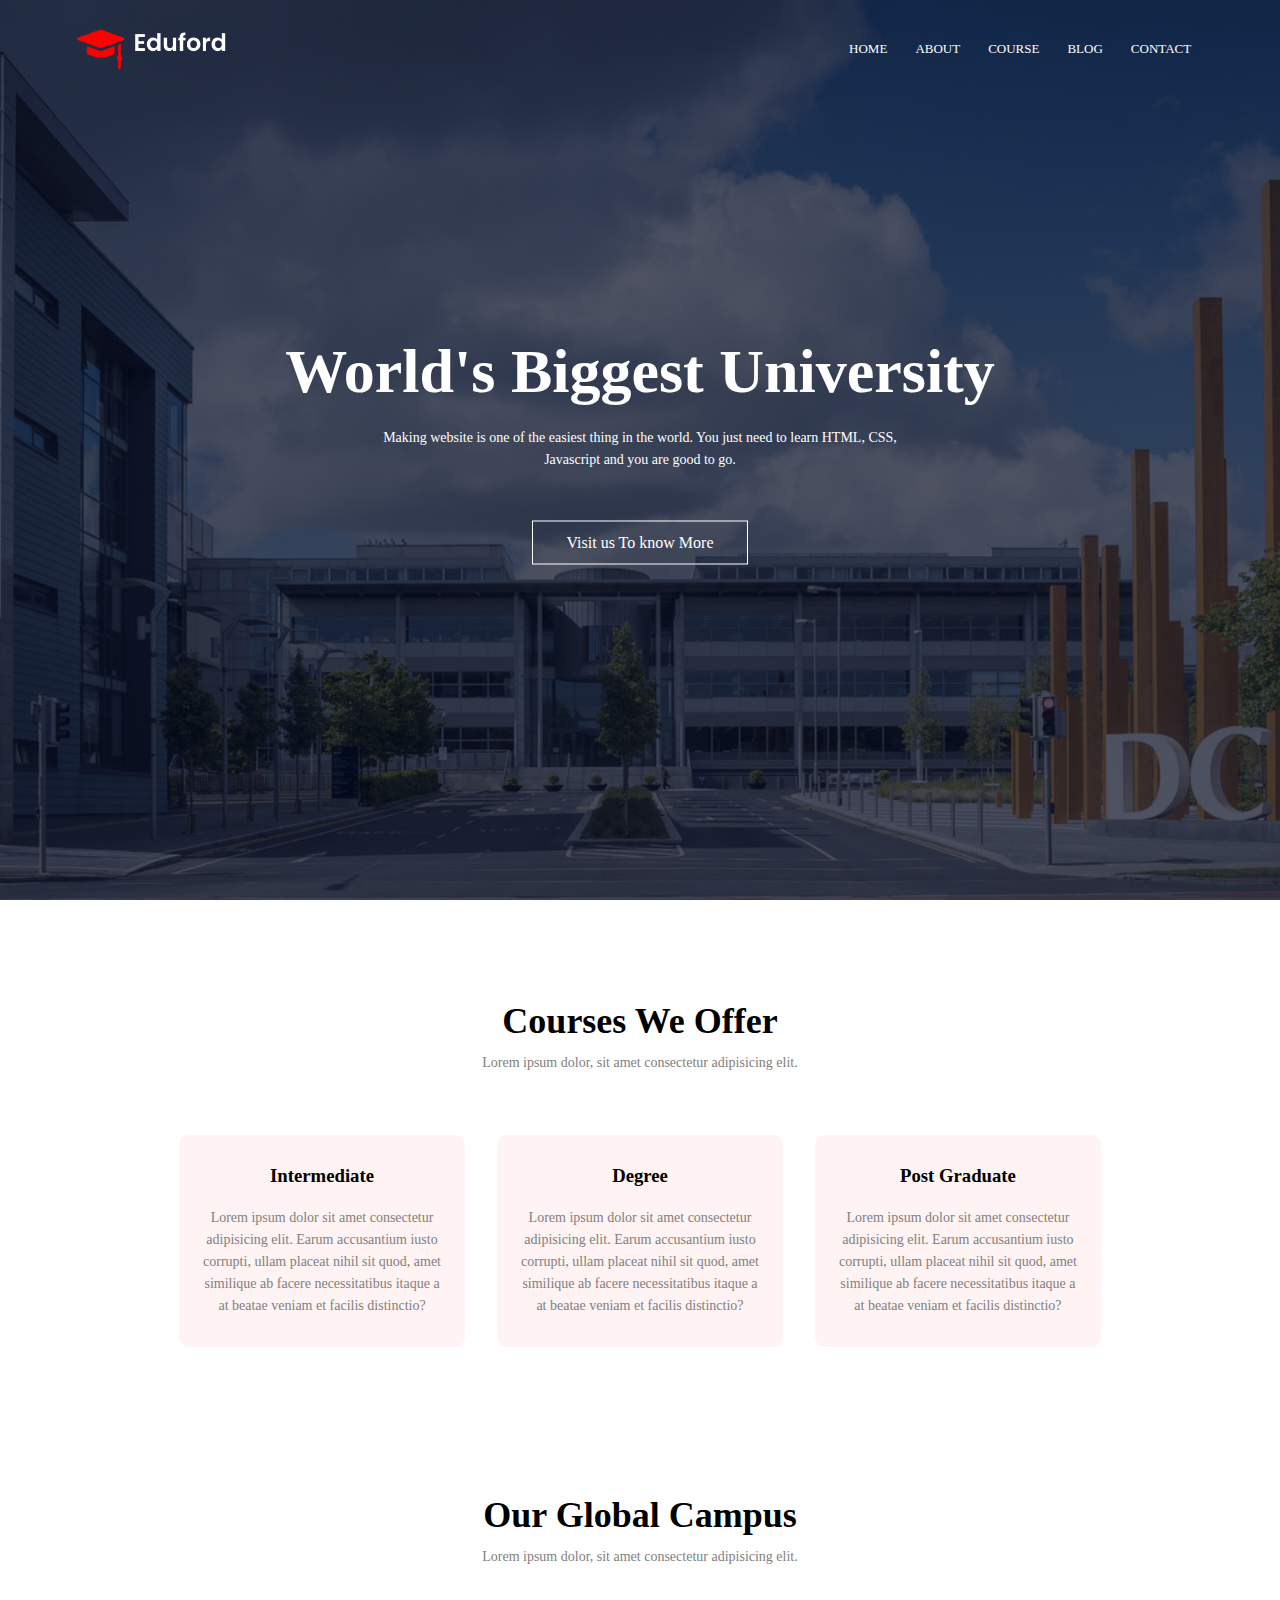
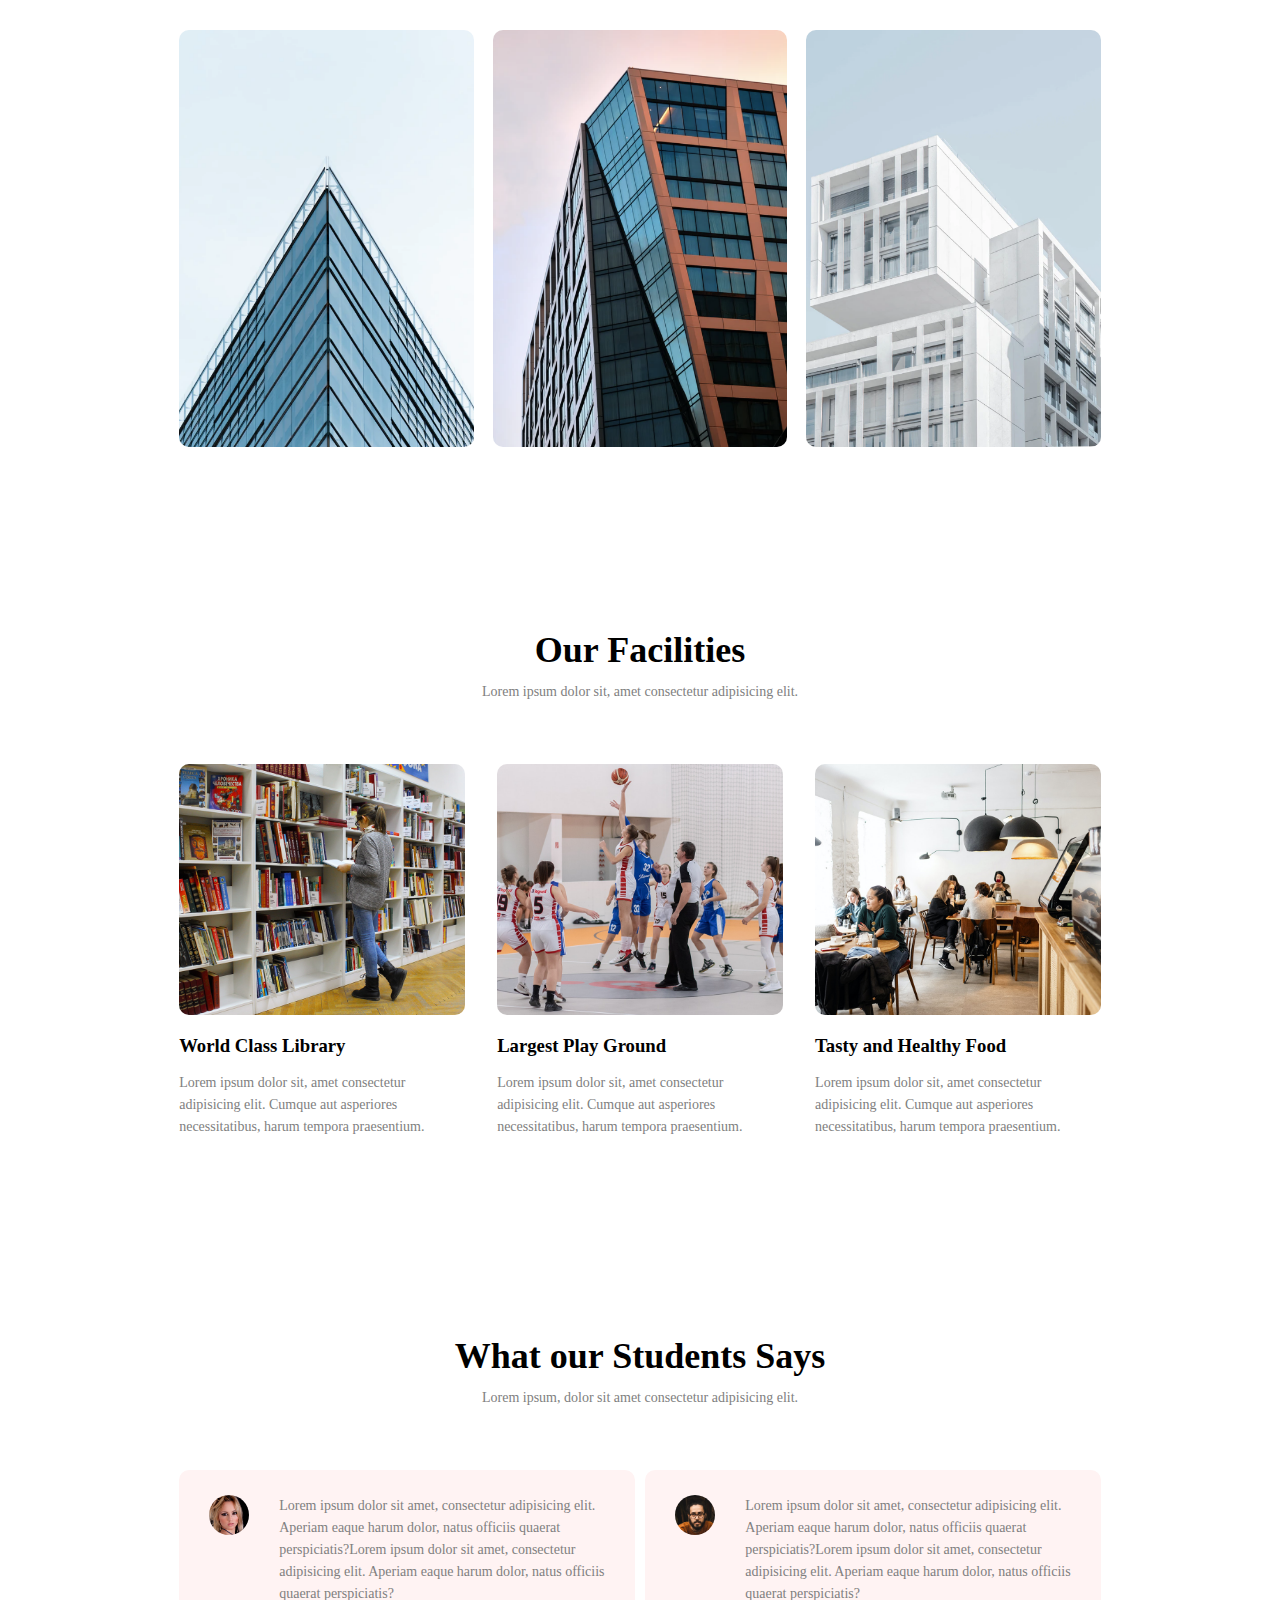
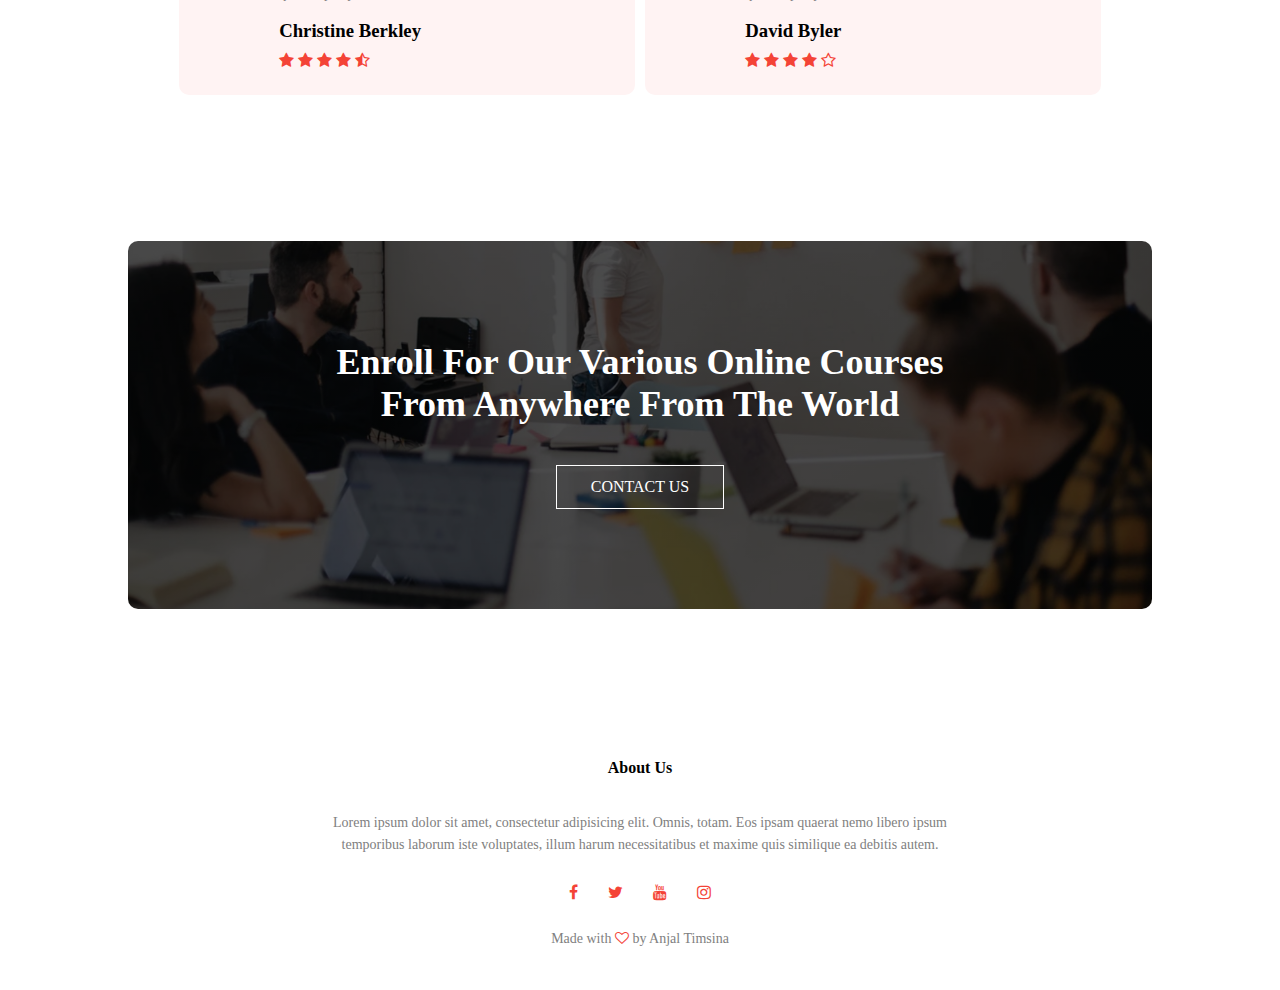
<file: index.html>
<!DOCTYPE html>
<html lang="en">
  <head>
    <meta charset="UTF-8" />
    <meta http-equiv="X-UA-Compatible" content="IE=edge" />
    <meta name="viewport" content="width=device-width, initial-scale=1.0" />
    <title>University Website Design</title>
    <link rel="shortcut icon" href="images/logo.png" type="image/x-icon">
    <link rel="stylesheet" href="style.css" />
    <link rel="stylesheet" href="https://stackpath.bootstrapcdn.com/font-awesome/4.7.0/css/font-awesome.min.css" />
  </head>
  <body>
    <section class="header">
      <nav>
        <a href="index.html"
          ><img src="images/logo.png" alt="University home page"
        /></a>
        <div class="nav-links" id="navlinks">
          <i class="fa fa-window-close" onclick="hidemenu()"></i>
          <ul>
            <li><a href="index.html">HOME</a></li>
            <li><a href="about.html">ABOUT</a></li>
            <li><a href="course.html">COURSE</a></li>
            <li><a href="blog.html">BLOG</a></li>
            <li><a href="contact.html">CONTACT</a></li>
          </ul>
        </div>
        <i class="fa fa-bars" onclick="showmenu()"></i>
      </nav>
      <div class="text-box">
        <h1>World's Biggest University</h1>
        <p>
          Making website is one of the easiest thing in the world. You just need
          to learn HTML, CSS,<br />
          Javascript and you are good to go.
        </p>
        <a href="" class="hero-btn">Visit us To know More</a>
      </div>
    </section>
    
    <!-------- COURSE ----------->

    <section class="course">
      <h1>Courses We Offer</h1>
      <p>Lorem ipsum dolor, sit amet consectetur adipisicing elit.</p>
      <div class="row">
        <div class="course-col">
          <h3>Intermediate</h3>
          <p>Lorem ipsum dolor sit amet consectetur adipisicing elit. Earum accusantium iusto corrupti, ullam placeat nihil sit quod, amet similique ab facere necessitatibus itaque a at beatae veniam et facilis distinctio?</p> 
        </div>
        <div class="course-col">
          <h3>Degree</h3>
          <p>Lorem ipsum dolor sit amet consectetur adipisicing elit. Earum accusantium iusto corrupti, ullam placeat nihil sit quod, amet similique ab facere necessitatibus itaque a at beatae veniam et facilis distinctio?</p> 
        </div>
        <div class="course-col">
          <h3>Post Graduate</h3>
          <p>Lorem ipsum dolor sit amet consectetur adipisicing elit. Earum accusantium iusto corrupti, ullam placeat nihil sit quod, amet similique ab facere necessitatibus itaque a at beatae veniam et facilis distinctio?</p> 
        </div>
      </div>
    </section>

    <!------ CAMPUS ----->
    <section class="campus">
      <h1>Our Global Campus</h1>
      <p>Lorem ipsum dolor, sit amet consectetur adipisicing elit.</p>
      <div class="row">
        <div class="campus-col">
            <img src="images/london.png" alt="london">
            <div class="layer">
              <h3>LONDON</h3>
            </div>
        </div>
        <div class="campus-col">
          <img src="images/newyork.png" alt="new york">
          <div class="layer">
            <h3>NEW YORK</h3>
          </div>
      </div>
      <div class="campus-col">
        <img src="images/washington.png" alt="washington">
        <div class="layer">
          <h3>WASHINGTON</h3>
        </div>
    </div>
      </div>

    </section>

    <!------------FACILITIES----------------->
    
    <section class="facilities">
      <h1>Our Facilities</h1>
      <p>Lorem ipsum dolor sit, amet consectetur adipisicing elit.</p>
      <div class="row">
        <div class="facilities-col">
          <img src="images/library.png">
          <h3>World Class Library</h3>
          <p>Lorem ipsum dolor sit, amet consectetur adipisicing elit. Cumque aut asperiores necessitatibus, harum tempora praesentium.</p>
        </div>
        <div class="facilities-col">
          <img src="images/basketball.png">
          <h3>Largest Play Ground</h3>
          <p>Lorem ipsum dolor sit, amet consectetur adipisicing elit. Cumque aut asperiores necessitatibus, harum tempora praesentium.</p>
        </div>
        <div class="facilities-col">
          <img src="images/cafeteria.png">
          <h3>Tasty and Healthy Food</h3>
          <p>Lorem ipsum dolor sit, amet consectetur adipisicing elit. Cumque aut asperiores necessitatibus, harum tempora praesentium.</p>
        </div>
      </div>
    </section>
    
    <!------------  TESTIMONIALS  ------------>

    <section class="testimonials">
      <h1>What our Students Says</h1>
      <p>Lorem ipsum, dolor sit amet consectetur adipisicing elit.</p>
      <div class="row">
        <div class="testimonials-col">
          <img src="images/user1.jpg" alt="">
          <div>
            <p>Lorem ipsum dolor sit amet, consectetur adipisicing elit. Aperiam eaque harum dolor, natus officiis quaerat perspiciatis?Lorem ipsum dolor sit amet, consectetur adipisicing elit. Aperiam eaque harum dolor, natus officiis quaerat perspiciatis?</p>
            <h3>Christine Berkley</h3>
            <i class="fa fa-star"></i>
            <i class="fa fa-star"></i>
            <i class="fa fa-star"></i>
            <i class="fa fa-star"></i>
            <i class="fa fa-star-half-o"></i>
          </div>
        </div>
        <div class="testimonials-col">
          <img src="images/user2.jpg" alt="">
          <div>
            <p>Lorem ipsum dolor sit amet, consectetur adipisicing elit. Aperiam eaque harum dolor, natus officiis quaerat perspiciatis?Lorem ipsum dolor sit amet, consectetur adipisicing elit. Aperiam eaque harum dolor, natus officiis quaerat perspiciatis?</p>
            <h3>David Byler</h3>
            <i class="fa fa-star"></i>
            <i class="fa fa-star"></i>
            <i class="fa fa-star"></i>
            <i class="fa fa-star"></i>
            <i class="fa fa-star-o"></i>
          </div>
        </div>
      </div>
    </section>

    <!---------  CALL TO ACTION ------------>

    <section class="cta">
      <h1>Enroll For Our Various Online Courses<br>From Anywhere From The World</h1>
      <a href="" class="hero-btn">CONTACT US</a>
    </section>

     <!--------- FOOTER  ------------>
     
     <section class="footer">
       <h4>About Us</h4>
       <p>Lorem ipsum dolor sit amet, consectetur adipisicing elit. Omnis, totam. Eos ipsam quaerat nemo libero ipsum<br> temporibus laborum iste voluptates, illum harum necessitatibus et maxime quis similique ea debitis autem.</p>
       <div class="icons">
        <i class="fa fa-facebook"></i>
        <i class="fa fa-twitter"></i>
        <i class="fa fa-youtube"></i>
        <i class="fa fa-instagram"></i>
       </div>
       <p>Made with <i class="fa fa-heart-o"></i> by Anjal Timsina </p>

     </section>
    
    <!--------JAVASCRIPT FOR TOGGLE MENU-------->
    <script>
      var navlinks = document.getElementById("navlinks");
      function showmenu() {
        navlinks.style.right = "0";
      }
      function hidemenu() {
        navlinks.style.right = "-200px";
      }
    </script>
  </body>
</html>
</file>
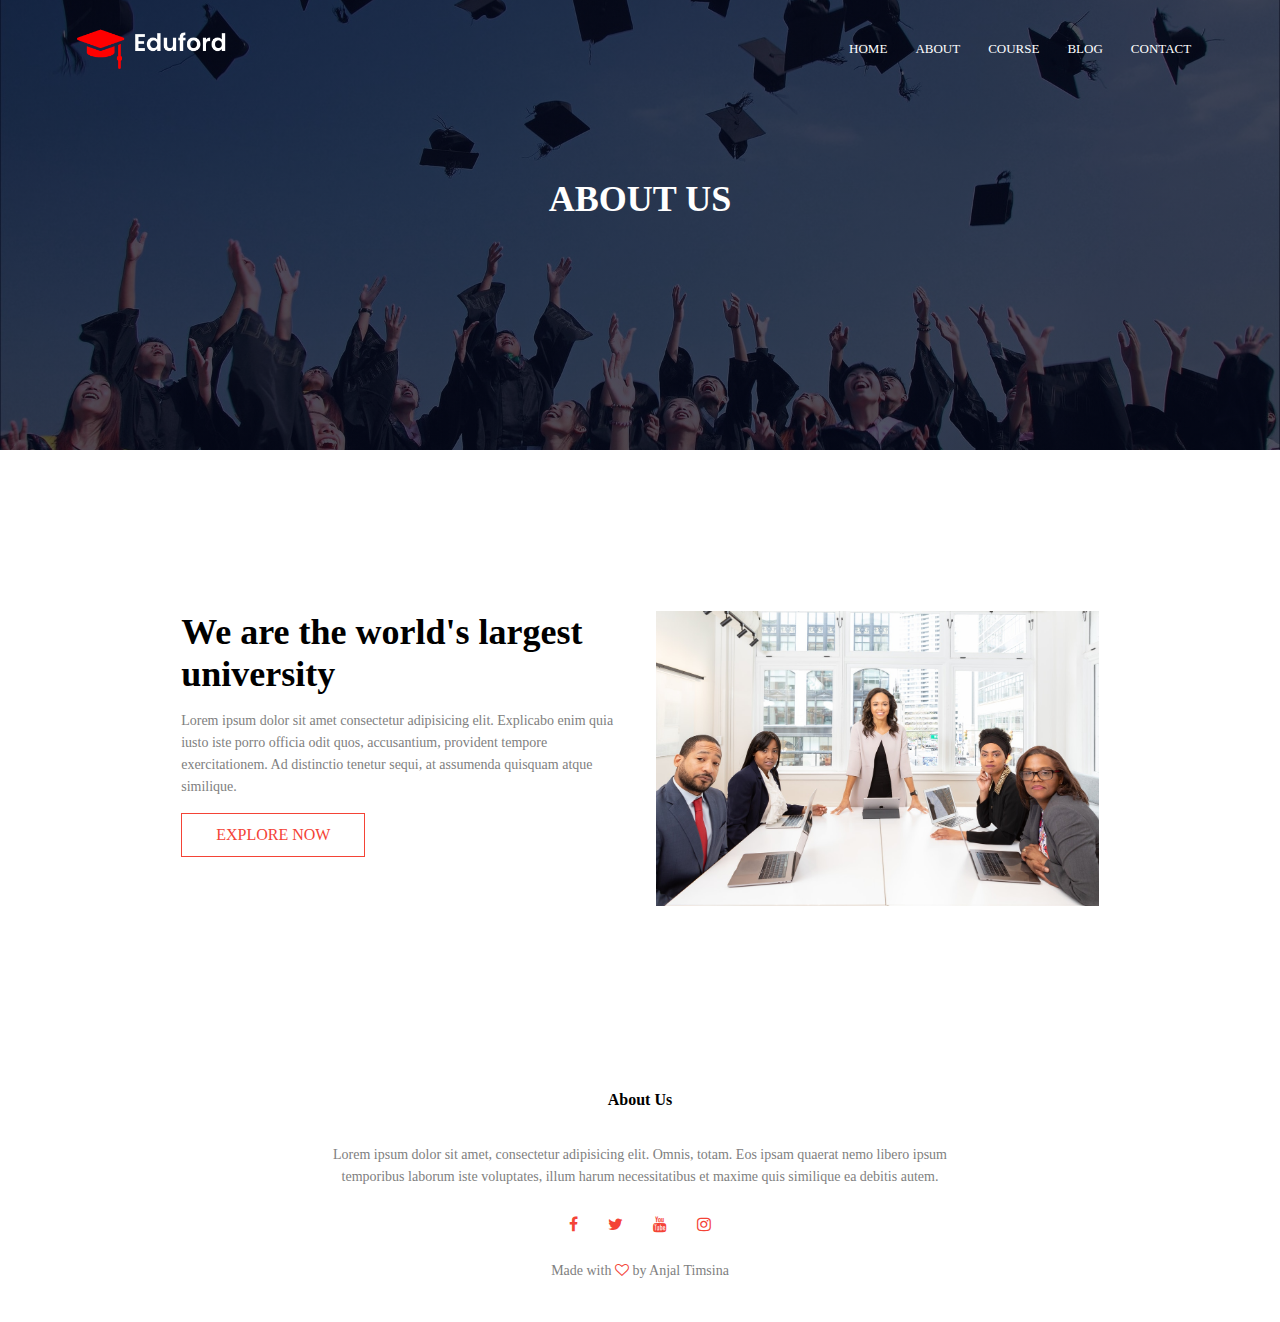
<file: about.html>
<!DOCTYPE html>
<html lang="en">
<head>
    <meta charset="UTF-8">
    <meta http-equiv="X-UA-Compatible" content="IE=edge">
    <meta name="viewport" content="width=device-width, initial-scale=1.0">
    <title>About Us</title>
    <link rel="shortcut icon" href="images/logo.png" type="image/x-icon">
    <link rel="stylesheet" href="style.css" />
    <link rel="stylesheet" href="https://stackpath.bootstrapcdn.com/font-awesome/4.7.0/css/font-awesome.min.css" />
</head>
<body>
    <section class="sub-header">
        <nav>
          <a href="index.html"
            ><img src="images/logo.png" alt="University home page"/></a>
          <div class="nav-links" id="navlinks">
            <i class="fa fa-window-close" onclick="hidemenu()"></i>
            <ul>
                <li><a href="index.html">HOME</a></li>
                <li><a href="about.html">ABOUT</a></li>
                <li><a href="course.html">COURSE</a></li>
                <li><a href="blog.html">BLOG</a></li>
                <li><a href="contact.html">CONTACT</a></li>
            </ul>
          </div>
          <i class="fa fa-bars" onclick="showmenu()"></i>
        </nav>
        <h1>ABOUT US</h1>
      </section>

    <!--------------ABOUT US CONTENT------------>

    <section class="about-us">
        <div class="row">
            <div class="about-col">
                <h1>We are the world's largest university</h1>
                <p>Lorem ipsum dolor sit amet consectetur adipisicing elit. Explicabo enim quia iusto iste porro officia odit quos, accusantium, provident tempore exercitationem. Ad distinctio tenetur sequi, at assumenda quisquam atque similique.</p>
                <a href="" class="hero-btn red-btn">EXPLORE NOW</a>
            </div>
            <div class="about-col">
                <img src="images/about.jpg" alt="">
            </div>
        </div>
    </section>

    <!------------- FOOTER ------------>

    <section class="footer">
        <h4>About Us</h4>
        <p>Lorem ipsum dolor sit amet, consectetur adipisicing elit. Omnis, totam. Eos ipsam quaerat nemo libero ipsum<br> temporibus laborum iste voluptates, illum harum necessitatibus et maxime quis similique ea debitis autem.</p>
        <div class="icons">
         <i class="fa fa-facebook"></i>
         <i class="fa fa-twitter"></i>
         <i class="fa fa-youtube"></i>
         <i class="fa fa-instagram"></i>
        </div>
        <p>Made with <i class="fa fa-heart-o"></i> by Anjal Timsina </p>
 
      </section>

      <!--------JAVASCRIPT FOR TOGGLE MENU-------->
    <script>
        var navlinks = document.getElementById("navlinks");
        function showmenu() {
          navlinks.style.right = "0";
        }
        function hidemenu() {
          navlinks.style.right = "-200px";
        }
      </script>
    
</body>
</html>
</file>
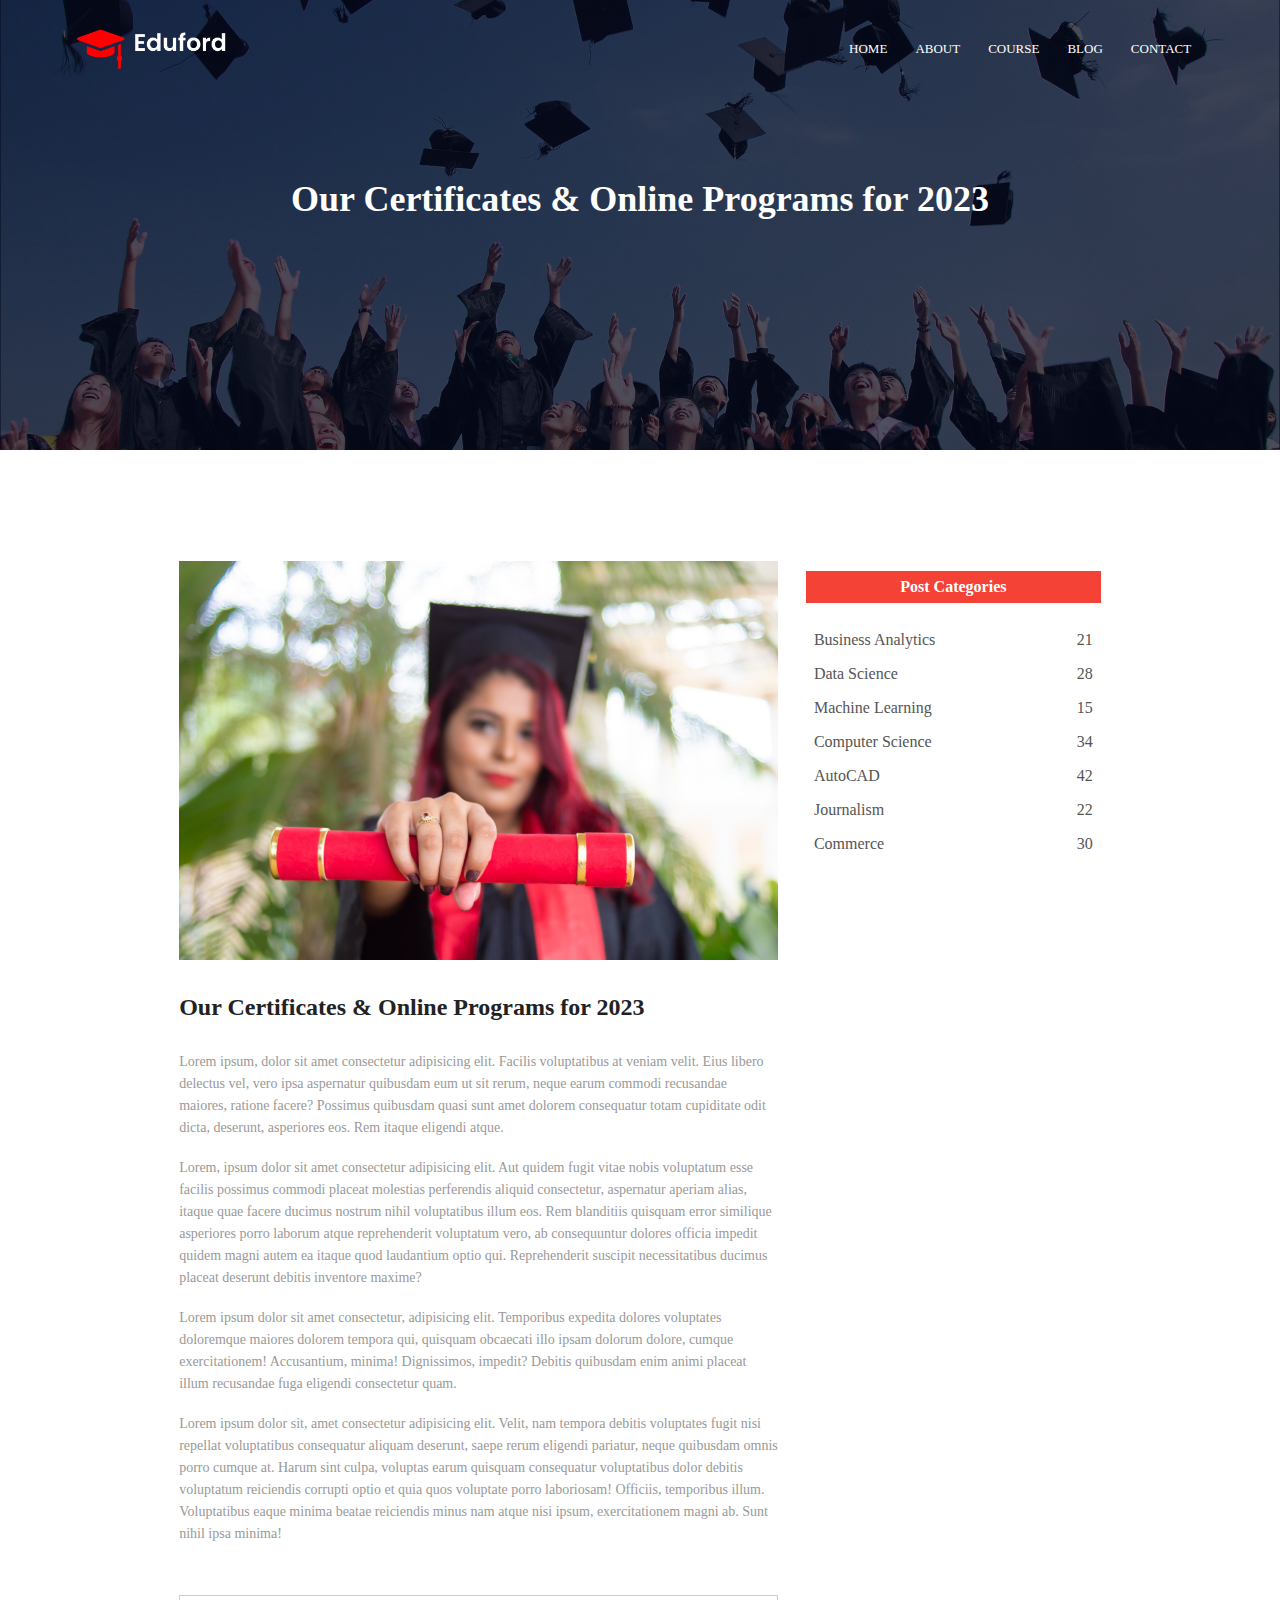
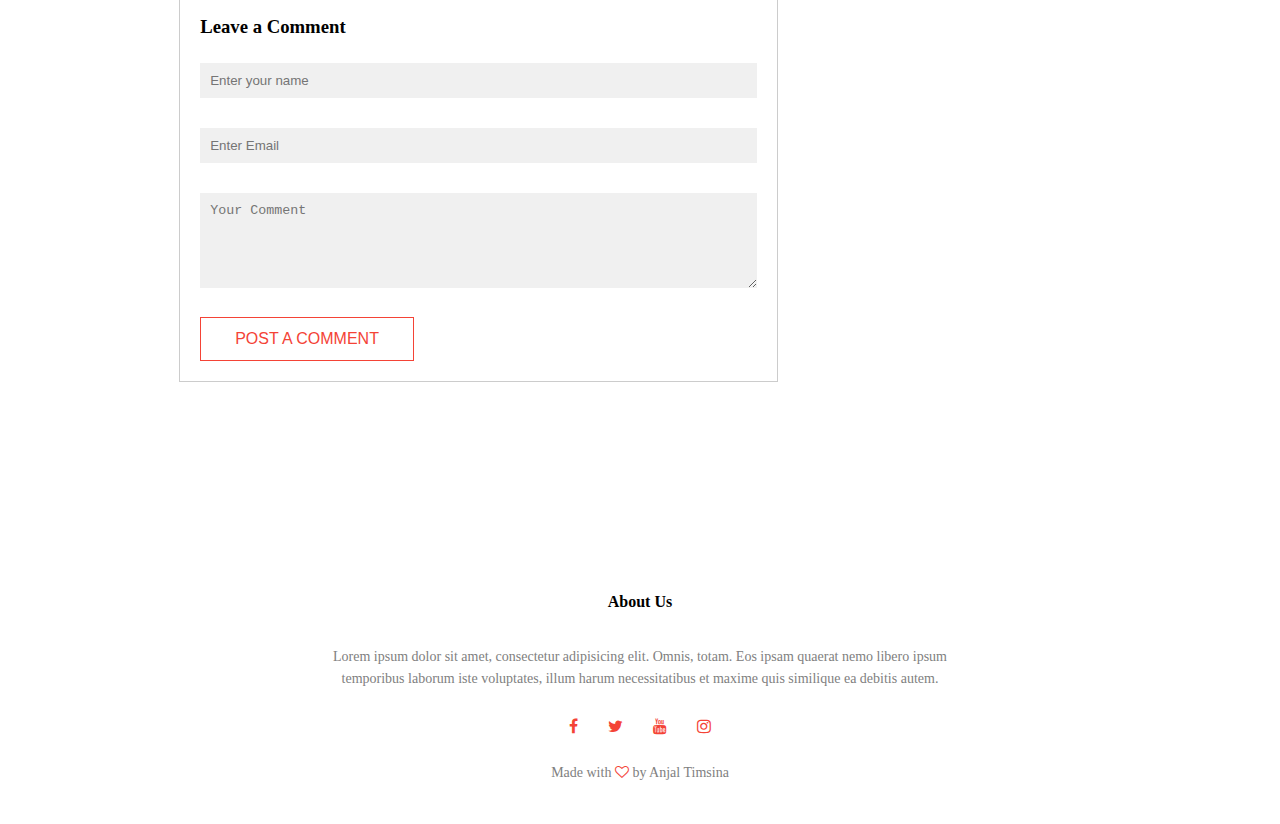
<file: blog.html>
<!DOCTYPE html>
<html lang="en">
<head>
    <meta charset="UTF-8">
    <meta http-equiv="X-UA-Compatible" content="IE=edge">
    <meta name="viewport" content="width=device-width, initial-scale=1.0">
    <title>Blog</title>
    <link rel="shortcut icon" href="images/logo.png" type="image/x-icon">
    <link rel="stylesheet" href="style.css" />
    <link rel="stylesheet" href="https://stackpath.bootstrapcdn.com/font-awesome/4.7.0/css/font-awesome.min.css" />
</head>
<body>
    <section class="sub-header">
        <nav>
          <a href="index.html"
            ><img src="images/logo.png" alt="University home page"
          /></a>
          <div class="nav-links" id="navlinks">
            <i class="fa fa-window-close" onclick="hidemenu()"></i>
            <ul>
              <li><a href="index.html">HOME</a></li>
              <li><a href="about.html">ABOUT</a></li>
              <li><a href="course.html">COURSE</a></li>
              <li><a href="blog.html">BLOG</a></li>
              <li><a href="contact.html">CONTACT</a></li>
            </ul>
          </div>
          <i class="fa fa-bars" onclick="showmenu()"></i>
        </nav>
        <h1>Our Certificates & Online Programs for 2023</h1>
    </section>

    <!---------BLOG PAGE CONTENT------------->

    <section class="blog-content">
        <div class="row">
            <div class="blog-left"><img src="images/certificate.jpg" alt="">
                <h2>Our Certificates & Online Programs for 2023</h2>
                <p>Lorem ipsum, dolor sit amet consectetur adipisicing elit. Facilis voluptatibus at veniam velit. Eius libero delectus vel, vero ipsa aspernatur quibusdam eum ut sit rerum, neque earum commodi recusandae maiores, ratione facere? Possimus quibusdam quasi sunt amet dolorem consequatur totam cupiditate odit dicta, deserunt, asperiores eos. Rem itaque eligendi atque.</p>
                <br>
                <p>Lorem, ipsum dolor sit amet consectetur adipisicing elit. Aut quidem fugit vitae nobis voluptatum esse facilis possimus commodi placeat molestias perferendis aliquid consectetur, aspernatur aperiam alias, itaque quae facere ducimus nostrum nihil voluptatibus illum eos. Rem blanditiis quisquam error similique asperiores porro laborum atque reprehenderit voluptatum vero, ab consequuntur dolores officia impedit quidem magni autem ea itaque quod laudantium optio qui. Reprehenderit suscipit necessitatibus ducimus placeat deserunt debitis inventore maxime?</p>
                <br>
                <p>Lorem ipsum dolor sit amet consectetur, adipisicing elit. Temporibus expedita dolores voluptates doloremque maiores dolorem tempora qui, quisquam obcaecati illo ipsam dolorum dolore, cumque exercitationem! Accusantium, minima! Dignissimos, impedit? Debitis quibusdam enim animi placeat illum recusandae fuga eligendi consectetur quam.</p>
                <br>
                <p>Lorem ipsum dolor sit, amet consectetur adipisicing elit. Velit, nam tempora debitis voluptates fugit nisi repellat voluptatibus consequatur aliquam deserunt, saepe rerum eligendi pariatur, neque quibusdam omnis porro cumque at. Harum sint culpa, voluptas earum quisquam consequatur voluptatibus dolor debitis voluptatum reiciendis corrupti optio et quia quos voluptate porro laboriosam! Officiis, temporibus illum. Voluptatibus eaque minima beatae reiciendis minus nam atque nisi ipsum, exercitationem magni ab. Sunt nihil ipsa minima!</p>
                
                <div class="comment-box">
                    <h3>Leave a Comment</h3>
                    <form class="comment-form">
                        <input type="text" placeholder="Enter your name">
                        <input type="email" placeholder="Enter Email">
                        <textarea rows="5" placeholder="Your Comment"></textarea>
                        <button type="submit" class="hero-btn red-btn">POST A COMMENT</button>
                    </form>
                </div>
            </div>
            <div class="blog-right">
                <h3>Post Categories</h3>
                <div>
                    <span>Business Analytics</span>
                    <span>21</span>
                </div>
                <div>
                    <span>Data Science</span>
                    <span>28</span>
                </div>
                <div>
                    <span>Machine Learning</span>
                    <span>15</span>
                </div>
                <div>
                    <span>Computer Science</span>
                    <span>34</span>
                </div>
                <div>
                    <span>AutoCAD</span>
                    <span>42</span>
                </div>
                <div>
                    <span>Journalism</span>
                    <span>22</span>
                </div>
                <div>
                    <span>Commerce</span>
                    <span>30</span>
                </div>
            </div>
            </div>
        </div>
    </section>
    <!------------- FOOTER ------------>

    <section class="footer">
        <h4>About Us</h4>
        <p>Lorem ipsum dolor sit amet, consectetur adipisicing elit. Omnis, totam. Eos ipsam quaerat nemo libero ipsum<br> temporibus laborum iste voluptates, illum harum necessitatibus et maxime quis similique ea debitis autem.</p>
        <div class="icons">
         <i class="fa fa-facebook"></i>
         <i class="fa fa-twitter"></i>
         <i class="fa fa-youtube"></i>
         <i class="fa fa-instagram"></i>
        </div>
        <p>Made with <i class="fa fa-heart-o"></i> by Anjal Timsina </p>
 
      </section>

      <!--------JAVASCRIPT FOR TOGGLE MENU-------->
    <script>
        var navlinks = document.getElementById("navlinks");
        function showmenu() {
          navlinks.style.right = "0";
        }
        function hidemenu() {
          navlinks.style.right = "-200px";
        }
      </script>
    
</body>
</html>
</file>
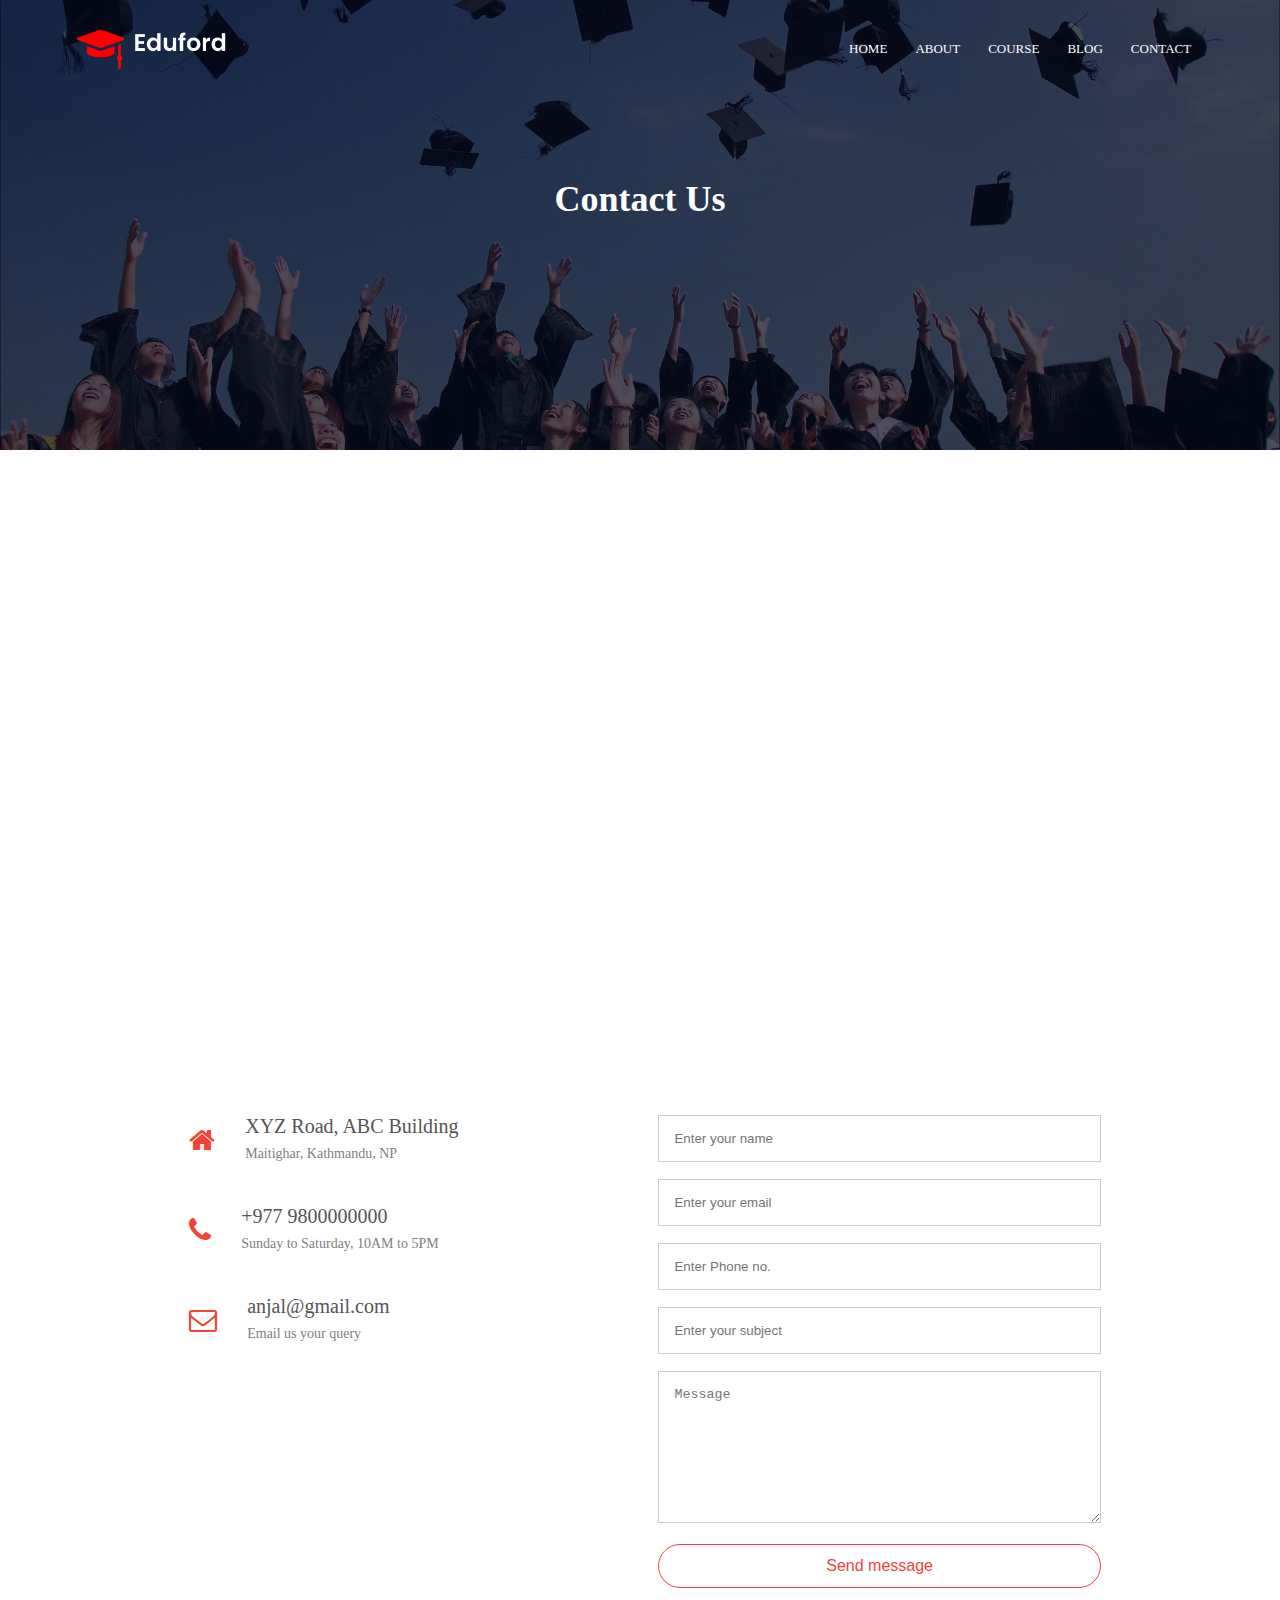
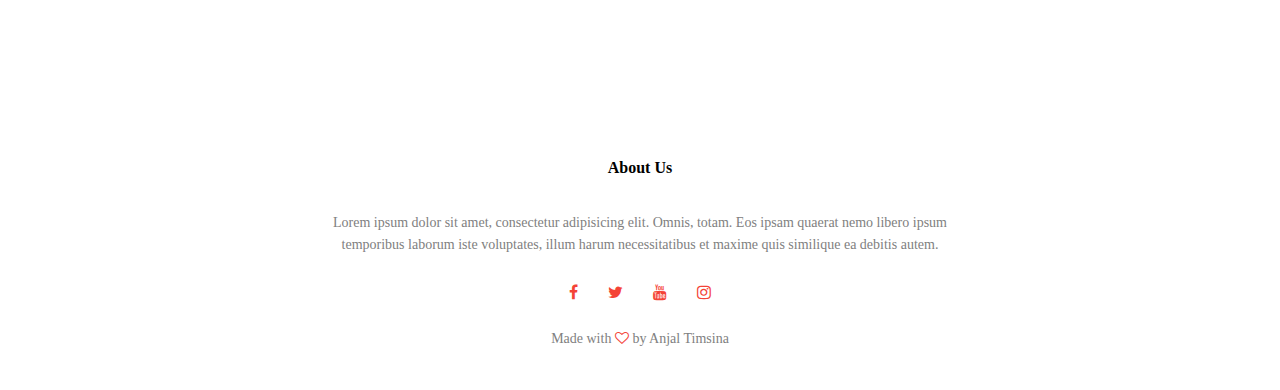
<file: contact.html>
<!DOCTYPE html>
<html lang="en">
<head>
    <meta charset="UTF-8">
    <meta http-equiv="X-UA-Compatible" content="IE=edge">
    <meta name="viewport" content="width=device-width, initial-scale=1.0">
    <title>Contact</title>
    <link rel="shortcut icon" href="images/logo.png" type="image/x-icon">
    <link rel="stylesheet" href="style.css" />
    <link rel="stylesheet" href="https://stackpath.bootstrapcdn.com/font-awesome/4.7.0/css/font-awesome.min.css" />
</head>
<body>
    <section class="sub-header">
        <nav>
          <a href="index.html"
            ><img src="images/logo.png" alt="University home page"
          /></a>
          <div class="nav-links" id="navlinks">
            <i class="fa fa-window-close" onclick="hidemenu()"></i>
            <ul>
              <li><a href="index.html">HOME</a></li>
              <li><a href="about.html">ABOUT</a></li>
              <li><a href="course.html">COURSE</a></li>
              <li><a href="blog.html">BLOG</a></li>
              <li><a href="contact.html">CONTACT</a></li>
            </ul>
          </div>
          <i class="fa fa-bars" onclick="showmenu()"></i>
        </nav>
        <h1>Contact Us</h1>
        </section> 
        
        <!---------------CONTACT US ----------------->

        <section class="location">
            <iframe src="https://www.google.com/maps/embed?pb=!1m18!1m12!1m3!1d30405.939900753085!2d85.36904573867358!3d27.668433226634313!2m3!1f0!2f0!3f0!3m2!1i1024!2i768!4f13.1!3m3!1m2!1s0x39eb19b1ce7d8c61%3A0x58bb28c5ee006d86!2sMaitighar%2C%20Kathmandu%2044600!5e0!3m2!1sen!2snp!4v1652184125231!5m2!1sen!2snp" width="600" height="450" style="border:0;" allowfullscreen="" loading="lazy" referrerpolicy="no-referrer-when-downgrade"></iframe>
        </section>
        <section class="contact-us">
            <div class="row">
                <div class="contact-col">
                    <div>
                        <i class="fa fa-home"></i>
                        <span>
                            <h5>XYZ Road, ABC Building</h5>
                            <p>Maitighar, Kathmandu, NP</p>
                        </span>
                    </div>
                    <div>
                        <i class="fa fa-phone"></i>
                        <span>
                            <h5>+977 9800000000</h5>
                            <p>Sunday to Saturday, 10AM to 5PM</p>
                        </span>
                    </div>
                    <div>
                        <i class="fa fa-envelope-o"></i>
                        <span>
                            <h5>anjal@gmail.com</h5>
                            <p>Email us your query</p>
                        </span>
                    </div>
                </div>

                <!-------- CONTACT FORM ---------------->

                <div class="contact-col">
                    <form action="https://formspree.io/f/xwkyalwn" method="POST" id="my-form">
                        <input type="text" name="Name: " placeholder="Enter your name" required>
                        <input type="email" name="Email: " placeholder="Enter your email" required>
                        <input type="Number" name="Phone Number: " placeholder="Enter Phone no." required>
                        <input type="text" name="Subject: " placeholder="Enter your subject" required>
                        <textarea rows="8" name="Message: " placeholder="Message" required></textarea>
                        <button type="submit" class="hero-btn red-btn">Send message</button>
                    </form>
                    <div id="status"></div>

                </div>
                
        </section>
    
    <!------------- FOOTER ------------>

    <section class="footer">
        <h4>About Us</h4>
        <p>Lorem ipsum dolor sit amet, consectetur adipisicing elit. Omnis, totam. Eos ipsam quaerat nemo libero ipsum<br> temporibus laborum iste voluptates, illum harum necessitatibus et maxime quis similique ea debitis autem.</p>
        <div class="icons"> 
         <i class="fa fa-facebook"></i>
         <i class="fa fa-twitter"></i>
         <i class="fa fa-youtube"></i>
         <i class="fa fa-instagram"></i>
        </div>
        <p>Made with <i class="fa fa-heart-o"></i> by Anjal Timsina </p>
      </section>

      <!--------JAVASCRIPT FOR TOGGLE MENU-------->
    <script>
        var navlinks = document.getElementById("navlinks");
        function showmenu() {
          navlinks.style.right = "0";
        }
        function hidemenu() {
          navlinks.style.right = "-200px";
        }
      </script>
    <script src="main.js"></script>
</body>
</html>
</file>
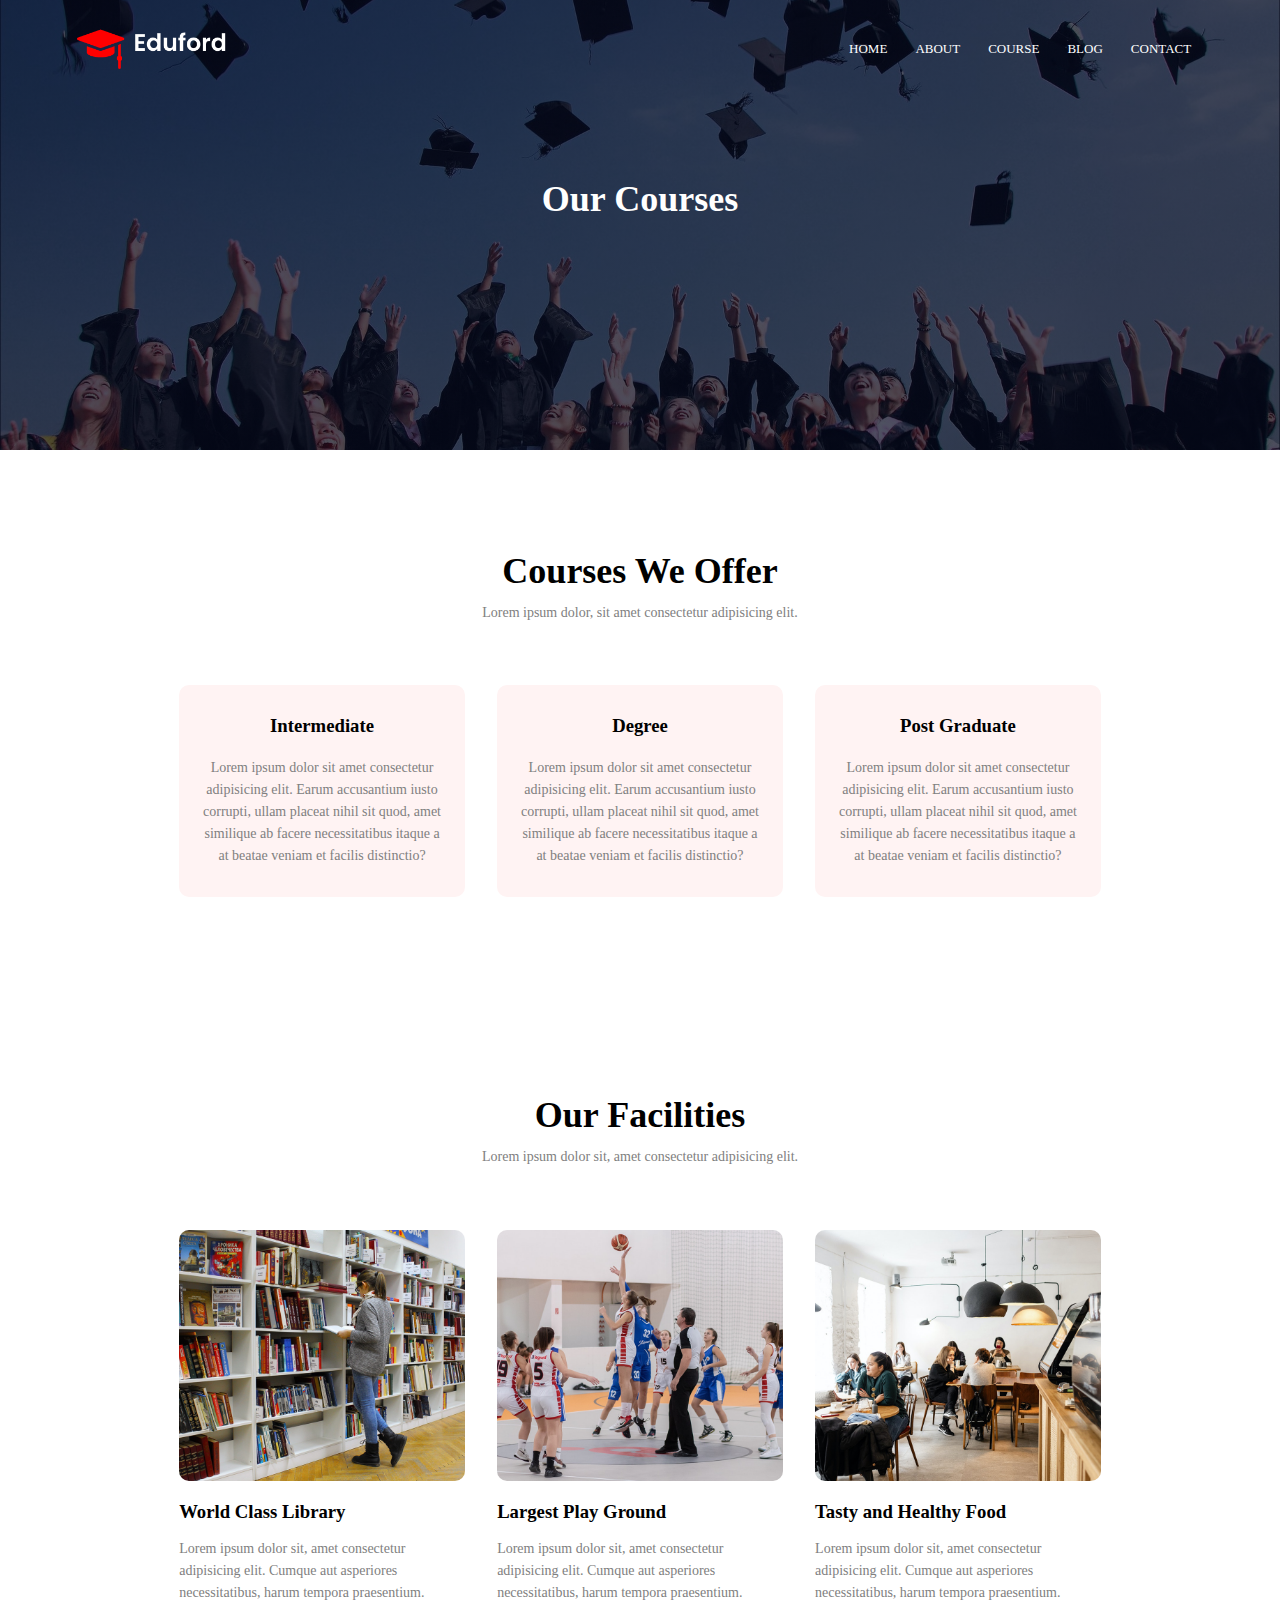
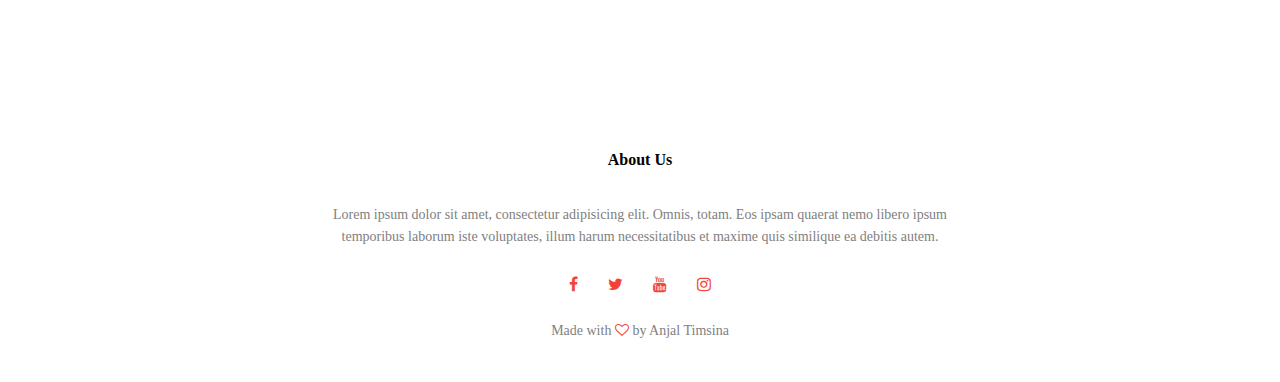
<file: course.html>
<!DOCTYPE html>
<html lang="en">
<head>
    <meta charset="UTF-8">
    <meta http-equiv="X-UA-Compatible" content="IE=edge">
    <meta name="viewport" content="width=device-width, initial-scale=1.0">
    <title>Course</title>
    <link rel="shortcut icon" href="images/logo.png" type="image/x-icon">
    <link rel="stylesheet" href="style.css" />
    <link rel="stylesheet" href="https://stackpath.bootstrapcdn.com/font-awesome/4.7.0/css/font-awesome.min.css" />
</head>
<body>
    <section class="sub-header">
        <nav>
          <a href="index.html"
            ><img src="images/logo.png" alt="University home page"
          /></a>
          <div class="nav-links" id="navlinks">
            <i class="fa fa-window-close" onclick="hidemenu()"></i>
            <ul>
              <li><a href="index.html">HOME</a></li>
              <li><a href="about.html">ABOUT</a></li>
              <li><a href="course.html">COURSE</a></li>
              <li><a href="blog.html">BLOG</a></li>
              <li><a href="contact.html">CONTACT</a></li>
            </ul>
          </div>
          <i class="fa fa-bars" onclick="showmenu()"></i>
        </nav>
        <h1>Our Courses</h1>
    </section>

    <!-------- COURSE ----------->

    <section class="course">
        <h1>Courses We Offer</h1>
        <p>Lorem ipsum dolor, sit amet consectetur adipisicing elit.</p>
        <div class="row">
          <div class="course-col">
            <h3>Intermediate</h3>
            <p>Lorem ipsum dolor sit amet consectetur adipisicing elit. Earum accusantium iusto corrupti, ullam placeat nihil sit quod, amet similique ab facere necessitatibus itaque a at beatae veniam et facilis distinctio?</p> 
          </div>
          <div class="course-col">
            <h3>Degree</h3>
            <p>Lorem ipsum dolor sit amet consectetur adipisicing elit. Earum accusantium iusto corrupti, ullam placeat nihil sit quod, amet similique ab facere necessitatibus itaque a at beatae veniam et facilis distinctio?</p> 
          </div>
          <div class="course-col">
            <h3>Post Graduate</h3>
            <p>Lorem ipsum dolor sit amet consectetur adipisicing elit. Earum accusantium iusto corrupti, ullam placeat nihil sit quod, amet similique ab facere necessitatibus itaque a at beatae veniam et facilis distinctio?</p> 
          </div>
        </div>
      </section>

      <!------------FACILITIES----------------->
    
    <section class="facilities">
        <h1>Our Facilities</h1>
        <p>Lorem ipsum dolor sit, amet consectetur adipisicing elit.</p>
        <div class="row">
          <div class="facilities-col">
            <img src="images/library.png">
            <h3>World Class Library</h3>
            <p>Lorem ipsum dolor sit, amet consectetur adipisicing elit. Cumque aut asperiores necessitatibus, harum tempora praesentium.</p>
          </div>
          <div class="facilities-col">
            <img src="images/basketball.png">
            <h3>Largest Play Ground</h3>
            <p>Lorem ipsum dolor sit, amet consectetur adipisicing elit. Cumque aut asperiores necessitatibus, harum tempora praesentium.</p>
          </div>
          <div class="facilities-col">
            <img src="images/cafeteria.png">
            <h3>Tasty and Healthy Food</h3>
            <p>Lorem ipsum dolor sit, amet consectetur adipisicing elit. Cumque aut asperiores necessitatibus, harum tempora praesentium.</p>
          </div>
        </div>
      </section>
    <!------------- FOOTER ------------>

    <section class="footer">
        <h4>About Us</h4>
        <p>Lorem ipsum dolor sit amet, consectetur adipisicing elit. Omnis, totam. Eos ipsam quaerat nemo libero ipsum<br> temporibus laborum iste voluptates, illum harum necessitatibus et maxime quis similique ea debitis autem.</p>
        <div class="icons">
         <i class="fa fa-facebook"></i>
         <i class="fa fa-twitter"></i>
         <i class="fa fa-youtube"></i>
         <i class="fa fa-instagram"></i>
        </div>
        <p>Made with <i class="fa fa-heart-o"></i> by Anjal Timsina </p>
 
      </section>

      <!--------JAVASCRIPT FOR TOGGLE MENU-------->
    <script>
        var navlinks = document.getElementById("navlinks");
        function showmenu() {
          navlinks.style.right = "0";
        }
        function hidemenu() {
          navlinks.style.right = "-200px";
        }
      </script>
    
</body>
</html>
</file>
<file: style.css>
*{
    margin: 0;
    padding: 0;
}
.header{
    min-height: 100vh;
    width: 100%;
    background-image: linear-gradient(rgba(4, 9, 30, 0.7),rgba(4, 9, 30, 0.7)),url(images/banner.png);
    background-position: center;
    background-size: cover;
    position: relative;
}
nav{
    display: flex;
    padding: 2% 6%;
    justify-content: space-between;
    align-items: center;
}
nav img{
    width: 150px;
}
.nav-links{
    flex: 1;
    text-align: right;
}
.nav-links ul li{
    list-style: none;
    display: inline-block;
    padding: 8px 12px;
    position: relative;
}
.nav-links ul li a{
    color: white;
    text-decoration: none;
    font-size: 13px;
}
.nav-links ul li::after{
    content: '';
    width: 0%;
    height: 2px;
    background-color: red;
    display: block;
    margin: auto;
    transition: 0.5s;
}
.nav-links ul li:hover::after{
    width: 100%;
}
.text-box{
    width: 90%;
    color: white;
    position: absolute;
    top: 50%;
    left: 50%;
    transform: translate(-50%,-50%);
    text-align: center;
}
.text-box h1{
    font-size: 62px;
}
.text-box p{
    font-size: 14px;
    margin: 10px 0 40px;
    color: white;
}
.hero-btn{
    display: inline-block;
    text-decoration: none;
    color: white;
    border: 1px solid white;
    padding: 12px 34px;
    font-size: 16px;
    background: transparent;
    position: relative;
    cursor: pointer;
}
.hero-btn:hover{
    border: 1px solid #f44336;
    background-color: #f44336;
    transition: 1s;
}
nav .fa{
    display: none;
}
@media(max-width: 700px){
    .text-box{
        top: 40%;
        left: 50%;
    }
    .text-box h1{
        font-size: 40px; 
    }
    .nav-links ul li{
        display: block;
    }
    .nav-links{
        position: fixed;
        background: #f44336;
        height: 100vh;
        width: 200px;
        top: 0;
        right: -200px;
        text-align: left;
        z-index: 2;
        transition: 1s;
    }
    nav .fa{
        display: block;
        color: white;
        margin: 10px;
        font-size: 22px;
        cursor: pointer; 
    }
    .nav-links ul{
        padding: 30px;
    }
}

/*----COURSE------*/

.course{
    width: 80%;
    margin: auto;
    text-align: center;
    padding-top: 100px;
}
h1{
    font-size: 36px;
    font-weight: 600;
}
p{
    color: grey;
    font-size: 14px;
    font-weight: 300;
    line-height: 22px;
    padding: 10px;
}
.row{
    margin: 5%;
    display: flex;
    justify-content: space-between;
}
.course-col{
    flex-basis: 31%;
    background: #fff3f3;
    border-radius: 10px;
    margin-bottom: 5%;
    padding: 20px 12px;
    box-sizing: border-box;   
    transition: 0.5s;
}
h3{
    text-align: center;
    font-weight: 600;
    margin: 10px 0;
}
.course-col:hover{
    box-shadow: 0 0 20px 0px rgba(0,0,0,0.2);
}
@media(max-width: 700px){
    .row{
        flex-direction: column;
    }
}

/*---------- CAMPUS ----------------*/

.campus{
    width: 80%;
    text-align: center;
    margin: auto;
    padding-top: 50px;
}
.campus-col{
    flex-basis: 32%;
    border-radius: 10px;
    margin-bottom: 30px;
    position: relative;
    overflow: hidden;
}
.campus-col img{
    width: 100%;
    display: block;
}
.layer{
    background: transparent;
    height: 100%;
    width: 100%;
    position: absolute;
    top: 0;
    right: 0;
    transition: 0.5s;
}
.layer:hover{
    background: rgba(226,0,0,0.7);
}
.layer h3{
    width: 100%;
    font-weight: 500;
    color: #fff;
    font-size: 26px;
    bottom: 0;
    left: 50%;
    transform: translateX(-50%);
    position: absolute;
    opacity: 0;
    transition: 0.5s;
}
.layer:hover h3{
    bottom: 40%;
    opacity: 1;
}

/*----------facilities-----------*/

.facilities{
    width: 80%;
    margin: auto;
    text-align: center;
    padding-top: 100px;
}
.facilities-col{
    flex-basis: 31%;
    border-radius: 10px;
    margin-bottom: 5%;
    text-align: left;
}
.facilities-col img{
    width: 100%;
    border-radius: 10px;
} 
.facilities-col p{
    padding: 0;
}
.facilities-col h3{
    margin-top: 16px;
    margin-bottom: 15px;
    text-align: left;
}

/*------- testimonials -------------*/

.testimonials{
    width: 80%;
    margin: auto;
    text-align: center;
    padding-top: 100px;
}
.testimonials-col{
    flex-basis: 44%;
    border-radius: 10px;
    margin-bottom: 5%;
    text-align: left;
    background: #fff3f3;
    padding: 25px;
    cursor: pointer;
    display: flex;
}
.testimonials-col img{
    height: 40px;
    margin-left: 5px;
    margin-right: 30px;
    border-radius: 30px;
}
.testimonials-col p{
    padding: 0;
}
.testimonials-col h3{
    margin-top: 15px;
    text-align: left;
}
.testimonials-col .fa{
    color: #f44336;
}
@media(max-width: 700px){
    .testimonials-col img{
        margin-left: 0px;
        margin-right: 15px;
    }
}

/*---------  call to action ----------*/

.cta{
    margin: 100px auto;
    width: 80%;
    text-align: center;
    background-image: linear-gradient(rgba(0,0,0,0.7),rgba(0,0,0,0.7)),url(images/banner2.jpg);
    background-position: center;
    background-size: cover;
    border-radius: 10px;
    text-align: center;
    padding: 100px 0;
}
.cta h1{
    color: #fff;
    margin-bottom: 40px;
    padding: 0;
}
@media(max-width: 700px){
    .cta h1{
        font-size: 24px;
    }
}

/*--------- footer -------------*/

.footer{
    width: 100%;
    text-align: center;
    padding: 30px 0;
}
.footer h4{
    margin-bottom: 25px;
    margin-top: 20px;
    font-weight: 600;
}
.icons .fa{
    color: #f44336;
    margin: 0 13px;
    padding: 18px 0;
    cursor: pointer;
}
.fa-heart-o{
    color: #f44336;
}

/*------------ ABOUT US -----------------*/

.sub-header{
    height: 50vh;
    width: 100%;
    background-image: linear-gradient(rgba(4,9,30,0.7),rgba(4,9,30,0.7)),url(images/background.jpg);
    background-position: center;
    background-size: cover;
    text-align: center;
    color: white;
}
.sub-header h1{
    margin-top: 80px;
}
.about-us{
    width: 80%;
    margin: auto;
    padding-top: 80px;
    padding-bottom: 50px;
}
.about-col{
    flex-basis: 48%;
    padding: 30px 2px;
}
.about-us img{
    width: 100%;
}
.about-us h1{
    padding: 0;
}
.about-us p{
    padding: 15px 0;
}
.red-btn{
    border: 1px solid #f44336;
    background-color: transparent;
    color: #f44336;
}
.red-btn:hover{
    color: white;
}

/*------------ blog-content ----------------*/

.blog-content{
    width: 80%;
    margin: auto;
    padding: 60px 0;
}
.blog-left{
    flex-basis: 65%;
}
.blog-left img{
    width: 100%;
}
.blog-left h2{
    color: #222;
    font-weight: 600;
    margin: 30px 0;
}
.blog-left p{
    color: #999;
    padding: 0;
}

.blog-right{
    flex-basis: 32%;
}
.blog-right h3{
    background-color: #f44336;
    color: white;
    padding: 7px 0;
    font-size: 16px;
    margin-bottom: 20px;
}
.blog-right div{
    display: flex;
    align-items: center;
    justify-content: space-between;
    color: #555;
    padding: 8px;
    box-sizing: border-box;
}

.comment-box{
    border: 1px solid #ccc;
    margin: 50px 0;
    padding: 10px 20px;
}
.comment-box h3{
    text-align: left;
}
.comment-form input, .comment-form textarea{
    width: 100%;
    padding: 10px;
    margin: 15px 0;
    box-sizing: border-box;
    border: none;
    outline: none;
    background: #f0f0f0;
}
.comment-form button{
    margin: 10px 0;
}
@media(max-width: 700px){
    .sub-header h1{
        font-size: 24px;
    }
}

/*-------- contact us page -------------------*/

.location{
    width: 80%;
    margin: auto;
    padding: 80px 0;   
}
.location iframe{
    width: 100%;
}
.contact-us{
    width: 80%;
    margin: auto;
}
.contact-col{
    flex-basis: 48%;
    margin-bottom: 30px;
}
.contact-col div{
    display: flex;
    align-items: center;
    margin-bottom: 40px;
}
.contact-col .fa{
    font-size: 28px;
    margin: 10px;
    margin-right: 30px;
    color: #f44336;
}
.contact-col div p{
    padding: 0;
}
.contact-col div h5{
    font-size: 20px;
    margin-bottom: 5px;
    color: #555;
    font-weight: 400;
}
.contact-col input, .contact-col textarea{
    width: 100%;
    padding: 15px;
    margin-bottom: 17px;
    outline: none;
    border: 1px solid #ccc;
    box-sizing: border-box;
}
.contact-col button{
    width: 100%;
    border-radius: 100px;
}
#status.success{
    text-align: center;
    width: 70%;
    margin: 20px auto;
    border: 1px solid green;
    padding: 10px;
    border-radius: 30px;
    background-color: green;
    color: white;
    animation: status 3s ease forwards;
} 
#status.error{
    text-align: center;
    width: 70%;
    margin: 20px auto;
    border: 1px solid red;
    padding: 10px;
    border-radius: 30px;
    background-color: orangered;
    color: white;
    animation: status 3s ease forwards;
}

@keyframes status{
    0%{
        opacity: 1;
        pointer-events: all;  
    }
    90%{
        opacity: 1;
        pointer-events: all;
    }
    100%{
        opacity: 0;
        pointer-events: none;
    }
}
</file>
